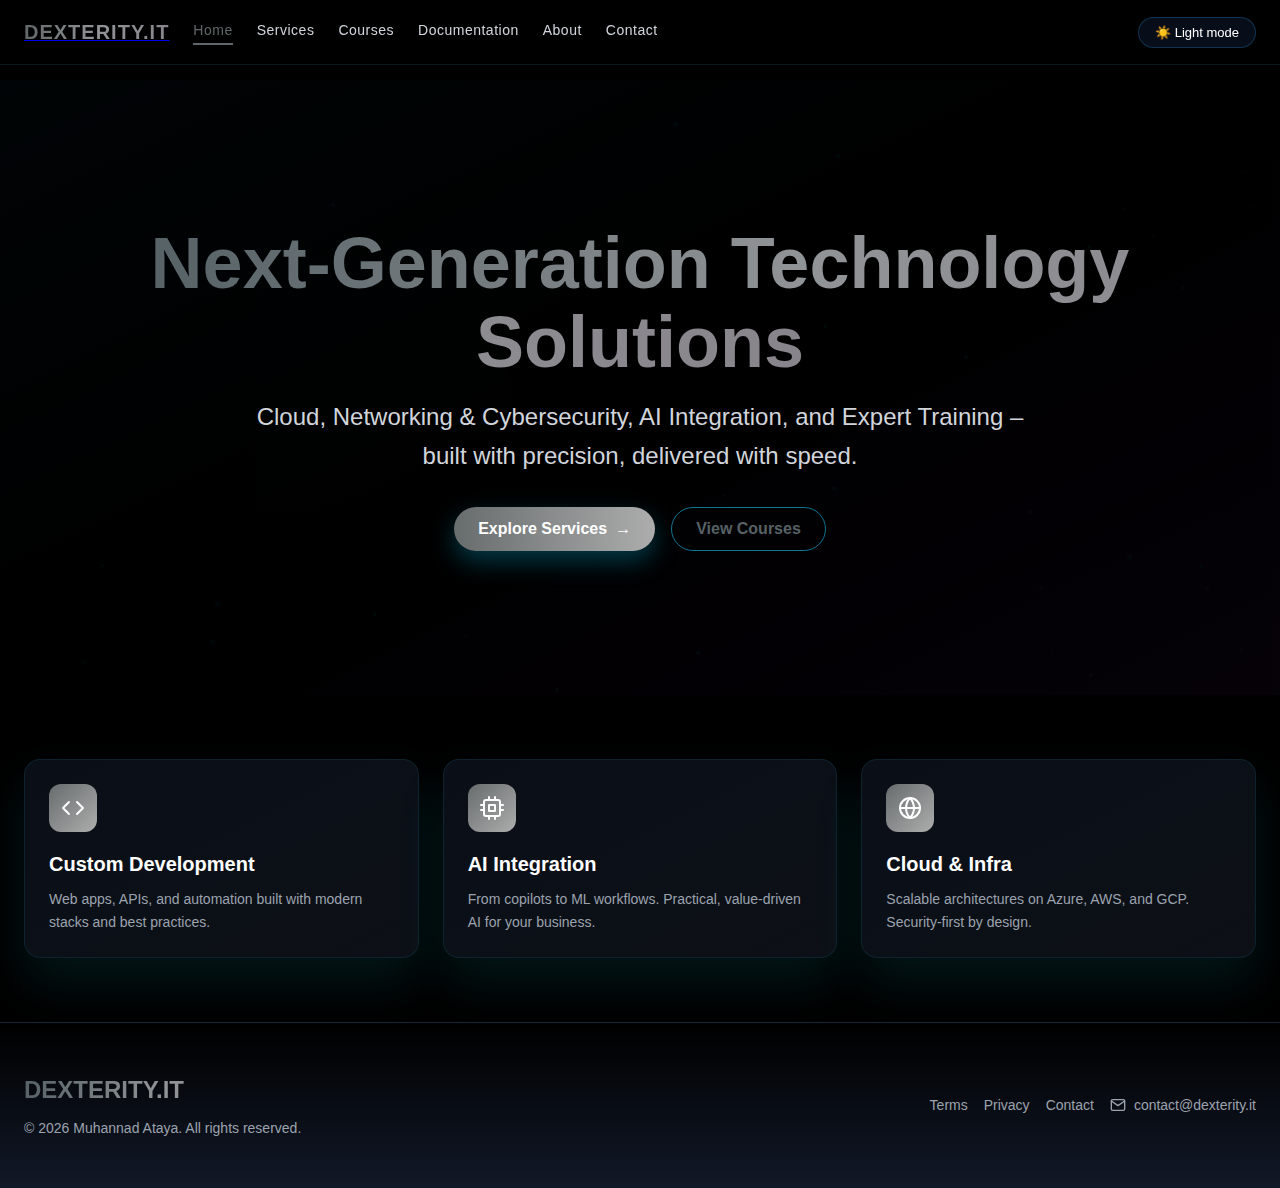
<file: index.html>
<!DOCTYPE html>
<html lang="en">
<head>
    <meta charset="UTF-8">
    <meta name="viewport" content="width=device-width, initial-scale=1.0">
    <meta name="theme-color" content="#0b1220">
    <meta name="description" content="DEXTERITY.IT – Next-Generation Technology Solutions: Cloud, Networking & Cybersecurity, AI, and Training.">
    <title>DEXTERITY.IT - Next-Generation Technology Solutions</title>
    <link rel="stylesheet" href="css/styles.css">
    <script type="application/ld+json">
    {
        "@context": "https://schema.org",
        "@type": "Organization",
        "name": "DEXTERITY.IT",
        "url": "https://dexterity.it",
        "logo": "/logo.png",
        "address": {
            "@type": "PostalAddress",
            "addressLocality": "Montréal",
            "addressRegion": "QC",
            "addressCountry": "CA"
        },
        "sameAs": [
            "https://github.com/dexterity-it",
            "https://www.linkedin.com/in/muhannad-ataya/"
        ]
    }
    </script>
</head>
<body>
    <!-- Skip Link -->
    <a href="#main" class="skip-link">Skip to content</a>

    <!-- Navigation -->
    <nav id="navbar">
        <div class="nav-container">
            <div class="nav-content">
                <a href="/" class="logo-btn">
                    <span class="logo-text">DEXTERITY.IT</span>
                </a>
                <div class="nav-links desktop-nav">
                    <a href="index.html" class="nav-link active">Home</a>
                    <a href="services.html" class="nav-link">Services</a>
                    <a href="courses.html" class="nav-link">Courses</a>
                    <a href="docs.html" class="nav-link">Documentation</a>
                    <a href="about.html" class="nav-link">About</a>
                    <a href="contact.html" class="nav-link">Contact</a>
                </div>
                <div class="nav-controls">
                    <button class="mode-toggle nav-mode-toggle" type="button" data-theme-toggle aria-pressed="false">☀️ Light mode</button>
                    <button class="mobile-menu-btn" onclick="toggleMobileMenu()" aria-label="Toggle menu">
                        <span class="menu-icon">☰</span>
                    </button>
                </div>
            </div>
        </div>
        <div id="mobile-menu" class="mobile-menu hidden">
            <div class="mobile-nav-links">
                <a href="index.html" class="mobile-nav-link">Home</a>
                <a href="services.html" class="mobile-nav-link">Services</a>
                <a href="courses.html" class="mobile-nav-link">Courses</a>
                <a href="docs.html" class="mobile-nav-link">Documentation</a>
                <a href="about.html" class="mobile-nav-link">About</a>
                <a href="contact.html" class="mobile-nav-link">Contact</a>
            </div>
            <button class="mode-toggle mobile-mode-toggle" type="button" data-theme-toggle aria-pressed="false">☀️ Light mode</button>
        </div>
    </nav>

    <!-- Main Content -->
    <main id="main">
        <!-- Hero Section -->
        <section class="hero">
            <div class="hero-bg">
                <div class="hero-gradient"></div>
                <div id="particles"></div>
            </div>
            <div class="hero-content">
                <h1 class="hero-title">
                    <span class="gradient-text">Next-Generation Technology Solutions</span>
                </h1>
                <p class="hero-subtitle">Cloud, Networking & Cybersecurity, AI Integration, and Expert Training – built with precision, delivered with speed.</p>
                <div class="hero-buttons">
                    <button onclick="navigateTo('services.html')" class="btn btn-primary">
                        Explore Services
                        <span class="btn-arrow">→</span>
                    </button>
                    <button onclick="navigateTo('courses.html')" class="btn btn-secondary">View Courses</button>
                </div>
            </div>
        </section>

        <!-- Features Section -->
        <section class="features-section">
            <div class="features-grid">
                <div class="glass-card">
                    <div class="card-icon">
                        <svg xmlns="http://www.w3.org/2000/svg" width="24" height="24" viewBox="0 0 24 24" fill="none" stroke="currentColor" stroke-width="2" stroke-linecap="round" stroke-linejoin="round"><polyline points="16 18 22 12 16 6"></polyline><polyline points="8 6 2 12 8 18"></polyline></svg>
                    </div>
                    <h3 class="card-title">Custom Development</h3>
                    <p class="card-desc">Web apps, APIs, and automation built with modern stacks and best practices.</p>
                </div>
                <div class="glass-card">
                    <div class="card-icon">
                        <svg xmlns="http://www.w3.org/2000/svg" width="24" height="24" viewBox="0 0 24 24" fill="none" stroke="currentColor" stroke-width="2" stroke-linecap="round" stroke-linejoin="round"><rect x="4" y="4" width="16" height="16" rx="2" ry="2"></rect><rect x="9" y="9" width="6" height="6"></rect><line x1="9" y1="1" x2="9" y2="4"></line><line x1="15" y1="1" x2="15" y2="4"></line><line x1="9" y1="20" x2="9" y2="23"></line><line x1="15" y1="20" x2="15" y2="23"></line><line x1="20" y1="9" x2="23" y2="9"></line><line x1="20" y1="14" x2="23" y2="14"></line><line x1="1" y1="9" x2="4" y2="9"></line><line x1="1" y1="14" x2="4" y2="14"></line></svg>
                    </div>
                    <h3 class="card-title">AI Integration</h3>
                    <p class="card-desc">From copilots to ML workflows. Practical, value-driven AI for your business.</p>
                </div>
                <div class="glass-card">
                    <div class="card-icon">
                        <svg xmlns="http://www.w3.org/2000/svg" width="24" height="24" viewBox="0 0 24 24" fill="none" stroke="currentColor" stroke-width="2" stroke-linecap="round" stroke-linejoin="round"><circle cx="12" cy="12" r="10"></circle><line x1="2" y1="12" x2="22" y2="12"></line><path d="M12 2a15.3 15.3 0 0 1 4 10 15.3 15.3 0 0 1-4 10 15.3 15.3 0 0 1-4-10 15.3 15.3 0 0 1 4-10z"></path></svg>
                    </div>
                    <h3 class="card-title">Cloud & Infra</h3>
                    <p class="card-desc">Scalable architectures on Azure, AWS, and GCP. Security-first by design.</p>
                </div>
            </div>
        </section>
    </main>

    <!-- Footer -->
    <footer class="footer">
        <div class="footer-content">
            <div class="footer-brand">
                <h3 class="footer-title gradient-text">DEXTERITY.IT</h3>
                <p class="footer-copy">© <span id="year"></span> Muhannad Ataya. All rights reserved.</p>
            </div>
            <div class="footer-links">
                <a href="terms.html" class="footer-link">Terms</a>
                <a href="privacy.html" class="footer-link">Privacy</a>
                <a href="contact.html" class="footer-link">Contact</a>
                <a href="mailto:contact@dexterity.it" class="footer-link">
                    <svg xmlns="http://www.w3.org/2000/svg" width="16" height="16" viewBox="0 0 24 24" fill="none" stroke="currentColor" stroke-width="2" stroke-linecap="round" stroke-linejoin="round"><path d="M4 4h16c1.1 0 2 .9 2 2v12c0 1.1-.9 2-2 2H4c-1.1 0-2-.9-2-2V6c0-1.1.9-2 2-2z"></path><polyline points="22,6 12,13 2,6"></polyline></svg>
                    contact@dexterity.it
                </a>
            </div>
        </div>
    </footer>

    <script src="js/main.js"></script>
</body>
</html>
</file>
<file: css/styles.css>
/* DEXTERITY.IT Styles */

/* Reset & Base */
* {
    margin: 0;
    padding: 0;
    box-sizing: border-box;
}

:root {
    --bg-black: #000000;
    --bg-gray-900: #111827;
    --bg-gray-800: #1f2937;
    --cyan-300: #566266;
    --cyan-400: #616768;
    --cyan-600: #676c6d;
    --cyan-700: #0e7490;
    --cyan-900: #164e63;
    --blue-400: #919497;
    --blue-600: #adadad;
    --purple-400: #88848b;
    --purple-600: #8a888b;
    --gray-200: #80858d;
    --gray-300: #d1d5db;
    --gray-400: #9ca3af;
    --gray-500: #6b7280;
    --kali-blue: #747677;
    --kali-cyan: #818688;
    --kali-navy: #0f1a2c;
}

body {
    font-family: -apple-system, BlinkMacSystemFont, "Segoe UI", Roboto, "Helvetica Neue", Arial, sans-serif;
    background: var(--bg-black);
    color: white;
    line-height: 1.6;
    min-height: 100vh;
}

/* Skip Link */
.skip-link {
    position: absolute;
    left: -9999px;
    z-index: 999;
    padding: 12px 16px;
    background: var(--cyan-600);
    color: white;
    text-decoration: none;
    border-radius: 4px;
}

.skip-link:focus {
    left: 16px;
    top: 16px;
}

/* Navigation */
#navbar {
    position: fixed;
    top: 0;
    left: 0;
    right: 0;
    z-index: 50;
    backdrop-filter: blur(12px);
    background: rgba(0, 0, 0, 0.5);
    border-bottom: 1px solid rgba(22, 78, 99, 0.3);
}

.nav-container {
    max-width: 1280px;
    margin: 0 auto;
    padding: 0 24px;
}

.nav-content {
    height: 64px;
    display: flex;
    align-items: center;
    justify-content: space-between;
}

.logo-btn {
    background: none;
    border: none;
    cursor: pointer;
    padding: 0;
}

.logo-text {
    font-size: 20px;
    font-weight: bold;
    letter-spacing: 1px;
    background: linear-gradient(to right, var(--cyan-400), var(--blue-400), var(--purple-400));
    -webkit-background-clip: text;
    background-clip: text;
    -webkit-text-fill-color: transparent;
}

.desktop-nav {
    display: none;
    align-items: center;
    gap: 24px;
}


@media (min-width: 768px) {
    .desktop-nav {
        display: flex;
    }
}

.nav-link {
    font-size: 14px;
    letter-spacing: 0.5px;
    color: var(--gray-300);
    text-decoration: none;
    transition: color 0.3s;
    padding-bottom: 2px;
    border-bottom: 2px solid transparent;
}

.nav-link:hover {
    color: white;
}

.nav-link.active {
    color: var(--cyan-400);
    border-bottom-color: var(--cyan-400);
}

.mobile-menu-btn {
    display: block;
    background: none;
    border: none;
    color: white;
    font-size: 24px;
    cursor: pointer;
    padding: 8px;
}

@media (min-width: 768px) {
    .mobile-menu-btn {
        display: none;
    }
}

.mobile-menu {
    border-top: 1px solid rgba(22, 78, 99, 0.3);
    background: rgba(0, 0, 0, 0.8);
}

.mobile-menu.hidden {
    display: none;
}

.mobile-nav-links {
    max-width: 1280px;
    margin: 0 auto;
    padding: 12px 24px;
    display: flex;
    flex-direction: column;
    gap: 4px;
}

.mobile-nav-link {
    padding: 12px 8px;
    color: var(--gray-200);
    text-decoration: none;
    transition: color 0.3s;
}

.mobile-nav-link:hover {
    color: var(--cyan-400);
}

.nav-controls {
    margin-left: auto;
    display: flex;
    align-items: center;
    gap: 16px;
}

.nav-mode-toggle {
    display: none;
}

@media (min-width: 768px) {
    .nav-mode-toggle {
        display: inline-flex;
    }
}

.mobile-mode-toggle {
    width: calc(100% - 48px);
    margin: 16px 24px 24px;
    justify-content: center;
    display: flex;
}

.standalone-mode-toggle {
    position: absolute;
    top: 16px;
    right: 16px;
    z-index: 90;
}

.nav-content .nav-links {
    margin-left: 24px;
}

/* Main Content */
main {
    padding-top: 80px;
}

/* Hero Section */
.hero {
    position: relative;
    overflow: hidden;
}

.hero-bg {
    position: absolute;
    inset: 0;
    opacity: 0.3;
}

.hero-gradient {
    position: absolute;
    inset: 0;
    background: linear-gradient(to bottom right, rgba(22, 78, 99, 0.2), var(--bg-black), rgba(88, 28, 135, 0.2));
}

#particles {
    position: absolute;
    inset: 0;
}

.particle {
    position: absolute;
    border-radius: 50%;
    background: rgba(34, 211, 238, 0.1);
    animation: float 15s infinite ease-in-out;
}

@keyframes float {
    0%, 100% {
        transform: translateY(0) translateX(0);
    }
    50% {
        transform: translateY(-20px) translateX(10px);
    }
}

.hero-content {
    position: relative;
    z-index: 10;
    max-width: 1280px;
    margin: 0 auto;
    padding: 112px 24px;
    text-align: center;
}

@media (min-width: 768px) {
    .hero-content {
        padding: 144px 24px;
    }
}

.hero-title {
    font-size: 48px;
    font-weight: 800;
    line-height: 1.1;
    margin-bottom: 16px;
}

@media (min-width: 768px) {
    .hero-title {
        font-size: 72px;
    }
}

.gradient-text {
    background: linear-gradient(to right, var(--cyan-300), var(--blue-400), var(--purple-400));
    -webkit-background-clip: text;
    background-clip: text;
    -webkit-text-fill-color: transparent;
}

.hero-subtitle {
    font-size: 18px;
    color: var(--gray-300);
    max-width: 768px;
    margin: 0 auto;
}

@media (min-width: 768px) {
    .hero-subtitle {
        font-size: 24px;
    }
}

.hero-buttons {
    margin-top: 32px;
    display: flex;
    justify-content: center;
    gap: 16px;
    flex-wrap: wrap;
}

/* Buttons */
.btn {
    padding: 12px 24px;
    border-radius: 9999px;
    font-weight: 600;
    cursor: pointer;
    transition: all 0.3s;
    border: none;
    font-size: 16px;
    display: inline-flex;
    align-items: center;
    gap: 8px;
}

.btn-primary {
    background: linear-gradient(to right, var(--cyan-600), var(--blue-600));
    color: white;
    box-shadow: 0 10px 25px rgba(8, 145, 178, 0.4);
}

.btn-primary:hover {
    background: linear-gradient(to right, var(--cyan-400), #3b82f6);
}

.btn-arrow {
    transition: transform 0.3s;
}

.btn-primary:hover .btn-arrow {
    transform: translateX(4px);
}

.btn-secondary {
    background: transparent;
    color: var(--cyan-300);
    border: 1px solid var(--cyan-700);
}

.btn-secondary:hover {
    background: rgba(14, 116, 144, 0.2);
}

/* Features Section */
.features-section {
    max-width: 1280px;
    margin: 0 auto;
    padding: 64px 24px;
}

.features-grid {
    display: grid;
    gap: 24px;
}

@media (min-width: 768px) {
    .features-grid {
        grid-template-columns: repeat(3, 1fr);
    }
}

/* Glass Card */
.glass-card {
    padding: 24px;
    border-radius: 16px;
    background: linear-gradient(to bottom right, rgba(17, 24, 39, 0.6), rgba(31, 41, 55, 0.4));
    border: 1px solid rgba(22, 78, 99, 0.3);
    box-shadow: 0 25px 50px rgba(34, 211, 238, 0.1);
}

.card-icon {
    width: 48px;
    height: 48px;
    border-radius: 12px;
    background: linear-gradient(to bottom right, var(--cyan-600), var(--blue-600));
    display: flex;
    align-items: center;
    justify-content: center;
    margin-bottom: 16px;
    color: white;
}

.card-title {
    font-size: 20px;
    font-weight: bold;
    margin-bottom: 8px;
}

.card-desc {
    color: var(--gray-400);
    font-size: 14px;
}

/* Footer */
.footer {
    border-top: 1px solid rgba(22, 78, 99, 0.3);
    padding: 48px 24px;
    background: linear-gradient(to bottom, var(--bg-black), var(--bg-gray-900));
}

.footer-content {
    max-width: 1280px;
    margin: 0 auto;
    display: flex;
    flex-direction: column;
    align-items: center;
    gap: 24px;
}

@media (min-width: 768px) {
    .footer-content {
        flex-direction: row;
        justify-content: space-between;
    }
}

.footer-brand {
    text-align: center;
}

@media (min-width: 768px) {
    .footer-brand {
        text-align: left;
    }
}

.footer-title {
    font-size: 24px;
    font-weight: bold;
    margin-bottom: 8px;
}

.footer-copy {
    color: var(--gray-400);
    font-size: 14px;
}

.footer-links {
    display: flex;
    flex-wrap: wrap;
    gap: 16px;
    font-size: 14px;
    color: var(--gray-400);
    align-items: center;
}

.footer-link {
    color: var(--gray-400);
    text-decoration: none;
    transition: color 0.3s;
    display: inline-flex;
    align-items: center;
    gap: 8px;
}

.footer-link:hover {
    color: var(--cyan-400);
}

/* Utility Classes */
.hidden {
    display: none;
}

.text-center {
    text-align: center;
}

.mb-2 {
    margin-bottom: 8px;
}

.mb-3 {
    margin-bottom: 12px;
}

.mb-4 {
    margin-bottom: 16px;
}

.mb-6 {
    margin-bottom: 24px;
}

.mt-4 {
    margin-top: 16px;
}

.mt-8 {
    margin-top: 32px;
}

.fullpage-center {
    min-height: 100vh;
    display: flex;
    align-items: center;
    justify-content: center;
    padding: 48px 24px;
}

.max-w-md {
    max-width: 480px;
    width: 100%;
}

/* Forms & Interactive Elements */
.form-control {
    width: 100%;
    padding: 12px 16px;
    border-radius: 8px;
    border: 1px solid rgba(148, 163, 184, 0.3);
    background: rgba(15, 23, 42, 0.5);
    color: white;
    transition: border-color 0.2s ease, box-shadow 0.2s ease;
}

.form-control:focus {
    outline: none;
    border-color: var(--cyan-600);
    box-shadow: 0 0 0 2px rgba(34, 211, 238, 0.2);
}

.category-bar {
    display: flex;
    flex-wrap: wrap;
    gap: 12px;
}

.category-btn {
    border: 1px solid var(--cyan-700);
}

.category-btn.active {
    background: linear-gradient(to right, var(--cyan-600), var(--blue-600));
    color: white;
    border-color: transparent;
    box-shadow: 0 10px 25px rgba(8, 145, 178, 0.4);
}

.doc-card {
    display: flex;
    flex-direction: column;
    justify-content: space-between;
}

/* Courses */
.course-hero .hero-content {
    padding-bottom: 96px;
}

.course-intro,
.course-category,
.course-cta {
    max-width: 1280px;
    margin: 0 auto;
    padding: 48px 24px;
}

.course-intro-card {
    background: linear-gradient(to bottom right, rgba(17, 24, 39, 0.7), rgba(31, 41, 55, 0.5));
}

.course-category + .course-category {
    padding-top: 0;
}

.category-header {
    margin-bottom: 24px;
    display: flex;
    flex-direction: column;
    gap: 12px;
}

.course-grid {
    display: grid;
    gap: 24px;
}

@media (min-width: 1024px) {
    .course-grid {
        grid-template-columns: repeat(2, 1fr);
    }
}

.course-card {
    display: flex;
    flex-direction: column;
    gap: 16px;
    transition: transform 0.3s ease, box-shadow 0.3s ease, border-color 0.3s ease;
}

.course-card:hover {
    transform: translateY(-6px);
    border-color: rgba(34, 211, 238, 0.6);
    box-shadow: 0 35px 65px rgba(14, 116, 144, 0.25);
}

.course-card-title {
    font-size: 20px;
    font-weight: 700;
}

.course-card-desc {
    color: var(--gray-300);
    font-size: 15px;
}

.course-point-list {
    list-style: none;
    display: flex;
    flex-direction: column;
    gap: 8px;
    color: var(--gray-300);
    font-size: 14px;
}

.course-point-list li::before {
    content: '•';
    margin-right: 8px;
    color: var(--cyan-400);
}

.course-actions {
    margin-top: auto;
}

.course-link-line {
    font-size: 13px;
    color: var(--gray-400);
    display: flex;
    flex-wrap: wrap;
    gap: 6px;
}

.course-link-line a {
    color: var(--cyan-300);
    text-decoration: none;
}

.course-link-line a:hover {
    text-decoration: underline;
}

.course-cta-card {
    text-align: center;
    padding: 48px;
}

@media (max-width: 640px) {
    .course-cta-card {
        padding: 32px 24px;
    }
}

.course-overview {
    max-width: 1280px;
    margin: 0 auto;
    padding: 48px 24px;
}

.course-overview-grid {
    display: grid;
    gap: 24px;
}

@media (min-width: 1024px) {
    .course-overview-grid {
        grid-template-columns: 2fr 1fr;
    }
}

.course-highlights {
    list-style: none;
    margin-top: 16px;
    display: flex;
    flex-direction: column;
    gap: 10px;
    color: var(--gray-300);
    font-size: 15px;
}

.course-stats {
    display: grid;
    gap: 16px;
    grid-template-columns: repeat(auto-fit, minmax(120px, 1fr));
    text-align: center;
}

.stat-item {
    display: flex;
    flex-direction: column;
    gap: 4px;
    padding: 16px;
    border-radius: 12px;
    background: rgba(15, 23, 42, 0.35);
}

.stat-value {
    font-size: 28px;
    font-weight: 700;
    color: white;
}

.stat-label {
    color: var(--gray-400);
    font-size: 13px;
}

.course-filters {
    max-width: 1280px;
    margin: 0 auto;
    padding: 48px 24px;
}

.filters-header {
    max-width: 720px;
    margin-bottom: 24px;
}

.filters-grid {
    display: grid;
    gap: 16px;
}

@media (min-width: 768px) {
    .filters-grid {
        grid-template-columns: repeat(4, minmax(0, 1fr));
    }
}

.filter-field {
    display: flex;
    flex-direction: column;
    gap: 8px;
}

.filter-field label {
    font-size: 13px;
    text-transform: uppercase;
    letter-spacing: 0.08em;
    color: var(--gray-400);
}

.filters-actions {
    margin-top: 16px;
}

.course-progress {
    max-width: 1280px;
    margin: 0 auto;
    padding: 48px 24px;
}

.progress-header {
    margin-bottom: 24px;
    max-width: 720px;
}

.progress-grid {
    display: grid;
    gap: 24px;
}

@media (min-width: 1024px) {
    .progress-grid {
        grid-template-columns: repeat(3, minmax(0, 1fr));
    }
}

.progress-card {
    display: flex;
    flex-direction: column;
    gap: 16px;
}

.progress-card-header {
    display: flex;
    justify-content: space-between;
    align-items: center;
    font-weight: 600;
}

.progress-card-title {
    font-size: 16px;
}

.progress-bar {
    width: 100%;
    height: 8px;
    border-radius: 9999px;
    background: rgba(148, 163, 184, 0.2);
    overflow: hidden;
}

.progress-bar-fill {
    height: 100%;
    width: 0%;
    border-radius: inherit;
    background: linear-gradient(to right, var(--cyan-600), var(--blue-600));
    transition: width 0.3s ease;
}

.progress-list {
    list-style: none;
    display: flex;
    flex-direction: column;
    gap: 6px;
    color: var(--gray-300);
    font-size: 14px;
}

.course-catalog {
    max-width: 1280px;
    margin: 0 auto;
    padding: 48px 24px;
}

.catalog-header {
    margin-bottom: 24px;
    max-width: 720px;
}

.course-icon {
    font-size: 32px;
    width: 48px;
    height: 48px;
    display: flex;
    align-items: center;
    justify-content: center;
    border-radius: 12px;
    background: rgba(15, 23, 42, 0.45);
}

.course-meta {
    display: flex;
    flex-wrap: wrap;
    gap: 8px;
}

.course-badge {
    font-size: 12px;
    padding: 6px 12px;
    border-radius: 9999px;
    background: rgba(34, 211, 238, 0.1);
    color: var(--cyan-300);
    border: 1px solid rgba(34, 211, 238, 0.2);
}

.course-actions {
    display: flex;
    flex-wrap: wrap;
    gap: 12px;
}

.empty-state {
    margin-top: 24px;
    padding: 32px;
    border-radius: 16px;
    background: rgba(15, 23, 42, 0.4);
    border: 1px dashed rgba(148, 163, 184, 0.4);
    display: none;
    flex-direction: column;
    align-items: center;
    gap: 12px;
    text-align: center;
}

.empty-icon {
    font-size: 28px;
}

.cta-actions {
    display: flex;
    flex-wrap: wrap;
    gap: 12px;
    justify-content: center;
}

.docs-hero {
    margin: 0 auto;
    padding: 48px 32px 40px;
    background: radial-gradient(circle at top left, rgba(55, 198, 255, 0.12), transparent 55%), rgba(10, 18, 32, 0.92);
    border-bottom: 1px solid rgba(55, 198, 255, 0.2);
}

.docs-hero-body {
    max-width: 960px;
    margin: 0 auto;
    display: flex;
    flex-direction: column;
    gap: 28px;
}

@media (min-width: 960px) {
    .docs-hero-body {
        flex-direction: row;
        align-items: center;
        justify-content: space-between;
    }
}

.docs-hero-info {
    max-width: 600px;
    display: flex;
    flex-direction: column;
    gap: 16px;
}

.docs-hero-actions {
    display: inline-flex;
    flex-wrap: wrap;
    gap: 16px;
}

.docs-hero-link {
    display: inline-flex;
    align-items: center;
    gap: 6px;
    color: var(--kali-cyan);
    font-weight: 600;
    text-decoration: none;
    letter-spacing: 0.02em;
}

.docs-hero-link::after {
    content: '→';
    font-size: 14px;
}

.docs-version-tag {
    align-self: flex-start;
    padding: 6px 12px;
    border-radius: 9999px;
    background: rgba(38, 139, 210, 0.18);
    border: 1px solid rgba(55, 198, 255, 0.35);
    color: var(--kali-cyan);
    font-size: 12px;
    text-transform: uppercase;
    letter-spacing: 0.12em;
}

.docs-hero-title {
    font-size: 36px;
    font-weight: 700;
    color: #ffffff;
}

.docs-hero-description {
    color: rgba(226, 232, 240, 0.86);
    line-height: 1.7;
}

.docs-hero-search {
    width: 100%;
    max-width: 360px;
}

.docs-hero-search .form-control {
    padding-left: 44px;
    background: rgba(8, 13, 24, 0.75);
    border: 1px solid rgba(55, 198, 255, 0.25);
    color: white;
}

.docs-hero-search .form-control::placeholder {
    color: rgba(226, 232, 240, 0.6);
}

.docs-hero-search .search-icon {
    left: 16px;
}

.sr-only {
    position: absolute;
    width: 1px;
    height: 1px;
    padding: 0;
    margin: -1px;
    overflow: hidden;
    clip: rect(0, 0, 0, 0);
    white-space: nowrap;
    border: 0;
}

/* Documentation layout */
.docs-layout {
    display: grid;
    grid-template-columns: 300px 1fr;
    min-height: calc(100vh - 64px);
}

@media (max-width: 1024px) {
    .docs-layout {
        grid-template-columns: 1fr;
    }
}

#sidebar-overlay {
    display: none;
}

.docs-sidebar {
    position: sticky;
    top: 72px;
    height: calc(100vh - 72px);
    padding: 24px;
    background: rgba(10, 18, 32, 0.92);
    border-right: 1px solid rgba(38, 139, 210, 0.2);
    overflow-y: auto;
}

.sidebar-header {
    display: flex;
    justify-content: space-between;
    align-items: center;
    margin-bottom: 16px;
}

.sidebar-header h2 {
    font-size: 18px;
}

.sidebar-close {
    background: none;
    border: none;
    color: var(--gray-300);
    font-size: 20px;
    cursor: pointer;
}

.sidebar-nav {
    display: flex;
    flex-direction: column;
    gap: 12px;
}

.sidebar-section-toggle {
    width: 100%;
    background: rgba(12, 20, 36, 0.8);
    color: rgba(226, 232, 240, 0.86);
    border: 1px solid rgba(38, 139, 210, 0.25);
    border-radius: 8px;
    padding: 10px 12px;
    text-align: left;
    font-size: 13px;
    text-transform: uppercase;
    letter-spacing: 0.08em;
    cursor: pointer;
    position: relative;
    transition: border-color 0.2s ease, color 0.2s ease, background 0.2s ease;
}

.sidebar-section-toggle[aria-expanded="true"] {
    border-color: rgba(55, 198, 255, 0.6);
    color: white;
}

.sidebar-section-toggle::after {
    content: '';
    position: absolute;
    left: 0;
    top: 0;
    bottom: 0;
    width: 4px;
    background: linear-gradient(to bottom, rgba(55, 198, 255, 0.7), rgba(38, 139, 210, 0.45));
    opacity: 0;
    transition: opacity 0.2s ease;
    border-top-left-radius: 8px;
    border-bottom-left-radius: 8px;
}

.sidebar-section-toggle[aria-expanded="true"]::after {
    opacity: 1;
}

.sidebar-section ul {
    list-style: none;
    margin-top: 8px;
    display: flex;
    flex-direction: column;
    gap: 6px;
}

.sidebar-section ul.collapsed {
    display: none;
}

.sidebar-section a {
    color: rgba(226, 232, 240, 0.7);
    text-decoration: none;
    font-size: 13px;
    padding: 6px 8px;
    border-radius: 6px;
    transition: background 0.2s ease, color 0.2s ease;
}

.sidebar-section a:hover {
    color: #ffffff;
    background: rgba(38, 139, 210, 0.18);
}

@media (max-width: 1024px) {
    #sidebar-overlay {
        position: fixed;
        inset: 0;
        background: rgba(15, 23, 42, 0.6);
        backdrop-filter: blur(4px);
        display: none;
        z-index: 80;
    }

    #sidebar-overlay.visible {
        display: block;
    }

    .docs-sidebar {
        position: fixed;
        inset: 0 auto 0 0;
        width: 280px;
        max-width: 80vw;
        transform: translateX(-100%);
        transition: transform 0.3s ease;
        z-index: 90;
    }

    .docs-sidebar.open {
        transform: translateX(0);
    }
}

.docs-content {
    padding: 96px 32px 64px;
}

@media (max-width: 768px) {
    .docs-content {
        padding: 96px 20px 64px;
    }
}

.docs-topbar {
    display: flex;
    justify-content: space-between;
    align-items: center;
    gap: 16px;
    margin-bottom: 24px;
    padding-bottom: 12px;
    border-bottom: 1px solid rgba(38, 139, 210, 0.2);
}

.docs-topbar-right {
    display: flex;
    align-items: center;
    gap: 16px;
}

.breadcrumb-list {
    list-style: none;
    display: flex;
    gap: 8px;
    align-items: center;
    font-size: 13px;
    color: rgba(226, 232, 240, 0.65);
}

.breadcrumb-list a {
    color: var(--kali-cyan);
    text-decoration: none;
}

.breadcrumb-list a:hover {
    text-decoration: underline;
}

.breadcrumb-list li:not(:last-child)::after {
    content: '/';
    padding-left: 8px;
    color: rgba(226, 232, 240, 0.4);
}

.sidebar-open {
    display: none;
    background: none;
    border: 1px solid rgba(38, 139, 210, 0.35);
    color: white;
    border-radius: 8px;
    padding: 8px 12px;
    font-size: 18px;
    cursor: pointer;
}

@media (max-width: 1024px) {
    .sidebar-open {
        display: inline-flex;
    }
}

.mode-toggle {
    background: rgba(12, 20, 36, 0.7);
    border: 1px solid rgba(38, 139, 210, 0.3);
    border-radius: 9999px;
    padding: 8px 16px;
    font-size: 13px;
    color: white;
    cursor: pointer;
    display: inline-flex;
    align-items: center;
    gap: 6px;
    line-height: 1;
    transition: border-color 0.2s ease, background 0.2s ease, color 0.2s ease;
}

@media (max-width: 640px) {
    .mode-toggle {
        padding: 6px 12px;
        font-size: 12px;
    }
}

.search-input-wrapper {
    position: relative;
}

.search-icon {
    position: absolute;
    top: 50%;
    left: 12px;
    transform: translateY(-50%);
    color: rgba(148, 163, 184, 0.65);
    pointer-events: none;
}

#docs-search {
    padding-left: 40px;
}

.docs-meta {
    display: flex;
    flex-wrap: wrap;
    gap: 16px 24px;
    margin: 32px 0;
    color: rgba(226, 232, 240, 0.75);
}

.meta-item {
    display: flex;
    align-items: center;
    gap: 8px;
    font-size: 14px;
    color: inherit;
}

.meta-label {
    font-size: 12px;
    text-transform: uppercase;
    letter-spacing: 0.12em;
    color: rgba(148, 163, 184, 0.8);
}

.meta-value {
    font-size: 14px;
    color: rgba(226, 232, 240, 0.9);
}

.feedback-buttons {
    display: inline-flex;
    gap: 8px;
}

.feedback-button {
    background: rgba(12, 20, 36, 0.75);
    border: 1px solid rgba(38, 139, 210, 0.3);
    border-radius: 8px;
    padding: 6px 12px;
    color: rgba(226, 232, 240, 0.75);
    cursor: pointer;
    font-size: 13px;
}

.feedback-button:hover {
    border-color: rgba(55, 198, 255, 0.65);
    color: white;
}

body.light-mode .feedback-button {
    background: rgba(255, 255, 255, 0.85);
    border: 1px solid rgba(148, 163, 184, 0.4);
    color: #1f2937;
}

body.light-mode .feedback-button:hover {
    border-color: rgba(37, 99, 235, 0.5);
    color: var(--blue-600);
}

.docs-article {
    max-width: 900px;
    margin: 0 auto;
}

.toc-wrapper {
    margin: 32px 0;
    padding: 24px;
    border-radius: 14px;
    background: rgba(12, 20, 36, 0.78);
    border: 1px solid rgba(38, 139, 210, 0.25);
}

.toc-wrapper h3 {
    margin-bottom: 12px;
}

.toc-list {
    list-style: decimal;
    margin-left: 18px;
    display: grid;
    gap: 6px;
    color: rgba(226, 232, 240, 0.75);
}

.toc-list a {
    color: var(--kali-cyan);
    text-decoration: none;
}

.toc-list a:hover {
    text-decoration: underline;
}

.doc-topic {
    margin-bottom: 48px;
    padding: 36px 32px;
    border-radius: 18px;
    background: linear-gradient(to bottom right, rgba(12, 20, 36, 0.85), rgba(11, 18, 32, 0.65));
    border: 1px solid rgba(38, 139, 210, 0.22);
    position: relative;
}

.doc-topic::before {
    content: '';
    position: absolute;
    inset: 0;
    border-radius: inherit;
    border: 1px solid rgba(55, 198, 255, 0.1);
    pointer-events: none;
}

.doc-topic h3 {
    margin-bottom: 16px;
    font-size: 20px;
    font-weight: 700;
    text-transform: uppercase;
    letter-spacing: 0.08em;
    color: rgba(226, 232, 240, 0.9);
    position: relative;
    padding-left: 18px;
}

.doc-topic h3::before {
    content: '';
    position: absolute;
    left: 0;
    top: 4px;
    bottom: 4px;
    width: 3px;
    border-radius: 999px;
    background: linear-gradient(to bottom, rgba(55, 198, 255, 0.9), rgba(38, 139, 210, 0.6));
}

.doc-topic-body {
    color: rgba(226, 232, 240, 0.75);
    display: flex;
    flex-direction: column;
    gap: 16px;
}

.doc-topic-body ul {
    list-style: disc;
    padding-left: 20px;
    display: flex;
    flex-direction: column;
    gap: 6px;
}

.code-block {
    position: relative;
    background: rgba(15, 23, 42, 0.8);
    border: 1px solid rgba(22, 78, 99, 0.4);
    border-radius: 12px;
    padding: 16px;
    overflow-x: auto;
}

.code-copy-btn {
    position: absolute;
    top: 12px;
    right: 12px;
    padding: 6px 12px;
    border-radius: 8px;
    border: 1px solid rgba(38, 139, 210, 0.4);
    background: rgba(4, 8, 16, 0.9);
    color: rgba(226, 232, 240, 0.8);
    font-size: 12px;
    cursor: pointer;
}

pre {
    font-family: "Fira Code", "Source Code Pro", monospace;
    font-size: 13px;
    line-height: 1.6;
    color: #e0f2fe;
}

.docs-article h2 {
    font-size: 24px;
    font-weight: 700;
    color: #ffffff;
    margin-bottom: 16px;
    position: relative;
    padding-left: 20px;
}

.docs-article h2::before {
    content: '';
    position: absolute;
    left: 0;
    top: 0;
    bottom: 0;
    width: 6px;
    border-radius: 999px;
    background: linear-gradient(to bottom, rgba(55, 198, 255, 0.85), rgba(38, 139, 210, 0.65));
}

.code-keyword {
    color: #38bdf8;
}

.code-value {
    color: #f9a8d4;
}

.code-flag {
    color: #cbd5f5;
}

.docs-section-nav {
    display: flex;
    flex-wrap: wrap;
    justify-content: space-between;
    gap: 12px;
    margin-top: 32px;
}

.docs-section-nav .btn {
    flex: 1 1 200px;
}

/* Light mode adjustments */
body.light-mode {
    background: #f4f7fb;
    color: #0b1220;
}

body.light-mode #navbar {
    background: rgba(255, 255, 255, 0.85);
    border-bottom: 1px solid rgba(148, 163, 184, 0.3);
}

body.light-mode .nav-link {
    color: #1f2937;
}

body.light-mode .nav-link.active {
    color: var(--blue-600);
    border-bottom-color: var(--blue-600);
}

body.light-mode .mobile-menu {
    background: rgba(255, 255, 255, 0.95);
}

body.light-mode .mobile-nav-link {
    color: #1f2937;
}

body.light-mode .mobile-nav-link:hover {
    color: var(--blue-600);
}

body.light-mode .glass-card {
    background: rgba(255, 255, 255, 0.85);
    border-color: rgba(148, 163, 184, 0.35);
    color: #0f172a;
}

body.light-mode .course-badge {
    background: rgba(37, 99, 235, 0.08);
    color: var(--blue-600);
    border-color: rgba(37, 99, 235, 0.15);
}

body.light-mode .docs-topbar {
    border-bottom: 1px solid rgba(148, 163, 184, 0.3);
}

body.light-mode .docs-hero {
    background: linear-gradient(to bottom right, rgba(231, 245, 255, 0.88), rgba(214, 228, 255, 0.65));
    border-bottom: 1px solid rgba(37, 99, 235, 0.18);
}

body.light-mode .docs-hero-title {
    color: #0b1220;
}

body.light-mode .docs-hero-description {
    color: #1e293b;
}

body.light-mode .docs-hero-search .form-control {
    background: rgba(255, 255, 255, 0.92);
    border-color: rgba(37, 99, 235, 0.25);
    color: #0f172a;
}

body.light-mode .docs-hero-search .search-icon {
    color: rgba(71, 85, 105, 0.6);
}

body.light-mode .docs-version-tag {
    background: rgba(37, 99, 235, 0.12);
    border-color: rgba(37, 99, 235, 0.25);
    color: var(--blue-600);
}

body.light-mode .breadcrumb-list {
    color: #475569;
}

body.light-mode .breadcrumb-list a {
    color: var(--blue-600);
}

body.light-mode .breadcrumb-list li:not(:last-child)::after {
    color: rgba(71, 85, 105, 0.6);
}

body.light-mode .hero-title,
body.light-mode .card-title,
body.light-mode .course-card-title,
body.light-mode .progress-card-title {
    color: #0b1220;
}

body.light-mode .hero-subtitle,
body.light-mode .card-desc,
body.light-mode .course-card-desc,
body.light-mode .course-point-list,
body.light-mode .progress-list,
body.light-mode .meta-value,
body.light-mode .footer-copy {
    color: #1f2937;
}

body.light-mode .course-link-line {
    color: #1f2937;
}

body.light-mode .course-link-line a {
    color: var(--blue-600);
}

body.light-mode .course-link-line a:hover {
    color: var(--kali-cyan);
}

body.light-mode .progress-value {
    color: #0b1220;
}

body.light-mode .course-point-list li::before {
    color: var(--blue-600);
}

body.light-mode .docs-topbar {
    border-bottom: 1px solid rgba(148, 163, 184, 0.3);
}

body.light-mode .docs-hero {
    background: linear-gradient(to bottom right, rgba(231, 245, 255, 0.88), rgba(214, 228, 255, 0.65));
    border-bottom: 1px solid rgba(37, 99, 235, 0.18);
}

body.light-mode .docs-hero-title {
    color: #0b1220;
}

body.light-mode .docs-hero-description {
    color: #1e293b;
}

body.light-mode .docs-hero-search .form-control {
    background: rgba(255, 255, 255, 0.92);
    border-color: rgba(37, 99, 235, 0.25);
    color: #0f172a;
}

body.light-mode .docs-hero-search .search-icon {
    color: rgba(71, 85, 105, 0.6);
}

body.light-mode .docs-version-tag {
    background: rgba(37, 99, 235, 0.12);
    border-color: rgba(37, 99, 235, 0.25);
    color: var(--blue-600);
}

body.light-mode .docs-hero-link {
    color: var(--blue-600);
}

body.light-mode .docs-sidebar {
    background: rgba(255, 255, 255, 0.9);
}

body.light-mode .sidebar-section-toggle {
    background: rgba(255, 255, 255, 0.9);
    border-color: rgba(37, 99, 235, 0.3);
    color: #1e293b;
}

body.light-mode .sidebar-section a {
    color: #1f2937;
}

body.light-mode .sidebar-section a:hover {
    color: var(--blue-600);
    background: rgba(37, 99, 235, 0.12);
}

body.light-mode .mode-toggle {
    background: rgba(255, 255, 255, 0.8);
    color: #1f2937;
    border-color: rgba(148, 163, 184, 0.4);
}

body.light-mode .doc-topic {
    background: linear-gradient(to bottom right, rgba(255, 255, 255, 0.85), rgba(226, 232, 240, 0.75));
    border-color: rgba(148, 163, 184, 0.4);
    color: #1e293b;
}

body.light-mode .doc-topic-body {
    color: #334155;
}

body.light-mode .doc-topic h3 {
    color: #0b1220;
}

body.light-mode .code-block {
    background: #0f172a;
    border-color: rgba(15, 23, 42, 0.6);
}

body.light-mode .code-copy-btn {
    background: rgba(15, 23, 42, 0.85);
    color: rgba(226, 232, 240, 0.8);
    border-color: rgba(37, 99, 235, 0.3);
}

body.light-mode .docs-article h2 {
    color: #0b1220;
}

body.light-mode .footer-link {
    color: #1f2937;
}

body.light-mode .footer-link:hover {
    color: var(--blue-600);
}

body.light-mode .footer {
    background: linear-gradient(to bottom, #e2e8f0, #cbd5f5);
    border-top: 1px solid rgba(148, 163, 184, 0.4);
}

body.light-mode .meta-label {
    color: #475569;
}

body.light-mode .meta-value {
    color: #0f172a;
}

/* Docs Hub Layout */
.docs-hub-container {
    min-height: calc(100vh - 65px - 81px); /* screen - nav - footer */
}

.docs-hub-header {
    max-width: 1280px;
    margin: 0 auto;
    padding: 48px 24px 0;
}

.docs-hub-header-content {
    display: flex;
    align-items: center;
    justify-content: space-between;
    margin-bottom: 32px;
}

.docs-hub-brand {
    font-size: 12px;
    text-transform: uppercase;
    letter-spacing: 0.2em;
    color: var(--gray-400);
}

.docs-hub-title {
    margin-top: 8px;
    font-size: 30px;
    font-weight: 700;
}

.docs-hub-search-wrapper .form-control {
    width: 100%;
    border-radius: 16px;
    border: 1px solid rgba(255, 255, 255, 0.1);
    background: rgba(31, 41, 55, 0.4);
    padding: 12px 16px 12px 48px;
    font-size: 16px;
    color: var(--gray-200);
    backdrop-filter: blur(4px);
}

.docs-hub-search-wrapper .form-control::placeholder {
    color: var(--gray-500);
}

.docs-hub-search-wrapper .search-icon {
    left: 16px;
    color: var(--gray-500);
}

.docs-hub-grid {
    max-width: 1280px;
    margin: 0 auto;
    padding: 40px 24px 96px;
    display: grid;
    gap: 20px;
    grid-template-columns: repeat(1, 1fr);
}

@media (min-width: 640px) {
    .docs-hub-grid {
        grid-template-columns: repeat(2, 1fr);
    }
}

@media (min-width: 1024px) {
    .docs-hub-grid {
        grid-template-columns: repeat(3, 1fr);
    }
}

.docs-hub-tile {
    position: relative;
    display: flex;
    flex-direction: column;
    gap: 16px;
    text-decoration: none;
    border-radius: 16px;
    border: 1px solid rgba(255, 255, 255, 0.1);
    background: rgba(31, 41, 55, 0.25);
    padding: 24px;
    box-shadow: 0 0 0 1px rgba(255, 255, 255, 0.02);
    transition: transform 0.2s ease, border-color 0.2s ease, background-color 0.2s ease, box-shadow 0.2s ease;
}

.docs-hub-tile:hover {
    transform: translateY(-2px);
    border-color: var(--cyan-700);
    background: rgba(31, 41, 55, 0.5);
    box-shadow: 0 10px 30px rgba(0, 0, 0, 0.4);
}

.docs-hub-tile-icon {
    display: flex;
    align-items: center;
    justify-content: center;
    width: 48px;
    height: 48px;
    border-radius: 12px;
    background-color: rgba(34, 211, 238, 0.1);
    border: 1px solid rgba(34, 211, 238, 0.2);
    color: var(--cyan-400);
}

.docs-hub-tile-title {
    font-size: 18px;
    font-weight: 600;
    color: var(--gray-200);
}

.docs-hub-tile-desc {
    margin-top: 4px;
    font-size: 14px;
    color: var(--gray-400);
}

.docs-hub-empty-state {
    margin-top: 96px;
    text-align: center;
    color: var(--gray-500);
}

.docs-tree-section {
    max-width: 1280px;
    margin: 64px auto 96px;
    padding: 0 24px;
}

.docs-tree-header {
    display: flex;
    flex-direction: column;
    gap: 6px;
    margin-bottom: 20px;
}

.docs-tree-eyebrow {
    font-size: 12px;
    text-transform: uppercase;
    letter-spacing: 0.22em;
    color: var(--gray-500);
}

.docs-tree-title {
    font-size: 24px;
    font-weight: 700;
    color: var(--gray-100);
}

.docs-tree-desc {
    max-width: 720px;
    font-size: 15px;
    color: var(--gray-400);
}

.docs-tree {
    border-radius: 18px;
    border: 1px solid rgba(255, 255, 255, 0.08);
    background: rgba(15, 23, 42, 0.55);
    padding: 16px 20px;
}

.docs-tree-branch {
    border-radius: 14px;
    margin-bottom: 8px;
    padding: 4px 8px;
    transition: background-color 0.2s ease;
}

.docs-tree-branch[open] {
    background: rgba(30, 41, 59, 0.6);
}

.docs-tree-branch:last-of-type {
    margin-bottom: 0;
}

.docs-tree-branch-summary {
    list-style: none;
    display: flex;
    align-items: center;
    gap: 10px;
    font-size: 15px;
    font-weight: 600;
    color: var(--gray-100);
    cursor: pointer;
}

.docs-tree-branch-summary::-webkit-details-marker {
    display: none;
}

.docs-tree-branch-summary:focus {
    outline: 2px solid var(--cyan-600);
    outline-offset: 2px;
}

.docs-tree-branch-caret {
    width: 12px;
    height: 12px;
    border-right: 2px solid var(--gray-500);
    border-bottom: 2px solid var(--gray-500);
    transform: rotate(-45deg);
    transition: transform 0.2s ease;
    margin-right: 4px;
}

.docs-tree-branch[open] .docs-tree-branch-caret {
    transform: rotate(45deg);
}

.docs-tree-branch-icon svg {
    width: 16px;
    height: 16px;
    color: var(--gray-400);
}

.docs-tree-items {
    margin: 10px 0 6px 28px;
    padding: 0;
    list-style: none;
    display: flex;
    flex-direction: column;
    gap: 6px;
}

.docs-tree-leaf {
    display: inline-flex;
    align-items: center;
    gap: 10px;
    padding: 8px 12px;
    border-radius: 10px;
    color: var(--gray-300);
    text-decoration: none;
    font-size: 14px;
    transition: background-color 0.2s ease, color 0.2s ease;
}

.docs-tree-leaf:hover {
    background: rgba(45, 212, 191, 0.12);
    color: var(--cyan-200);
}

.docs-tree-leaf-icon svg {
    width: 16px;
    height: 16px;
    color: var(--gray-400);
}

body.light-mode .docs-tree-title {
    color: #0f172a;
}

body.light-mode .docs-tree-desc {
    color: #334155;
}

body.light-mode .docs-tree {
    background: rgba(255, 255, 255, 0.82);
    border-color: rgba(148, 163, 184, 0.3);
}

body.light-mode .docs-tree-branch[open] {
    background: rgba(226, 232, 240, 0.7);
}

body.light-mode .docs-tree-branch-summary {
    color: #1e293b;
}

body.light-mode .docs-tree-leaf {
    color: #334155;
}

body.light-mode .docs-tree-leaf:hover {
    color: #0f172a;
    background: rgba(14, 165, 233, 0.15);
}

/* Light mode for docs hub */
body.light-mode .docs-hub-title {
    color: #0b1220;
}

body.light-mode .docs-hub-search-wrapper .form-control {
    background: rgba(255, 255, 255, 0.7);
    border-color: rgba(148, 163, 184, 0.3);
    color: #0f172a;
}

body.light-mode .docs-hub-tile {
    background: rgba(249, 250, 251, 0.8);
    border-color: rgba(203, 213, 225, 0.6);
}

body.light-mode .docs-hub-tile:hover {
    border-color: var(--blue-600);
    background: white;
}

body.light-mode .docs-hub-tile-title {
    color: #111827;
}

body.light-mode .docs-hub-tile-desc {
    color: #4b5563;
}

body.light-mode .docs-hub-tile-icon {
    background-color: rgba(37, 99, 235, 0.1);
    border-color: rgba(37, 99, 235, 0.2);
    color: var(--blue-600);
}
</file>
